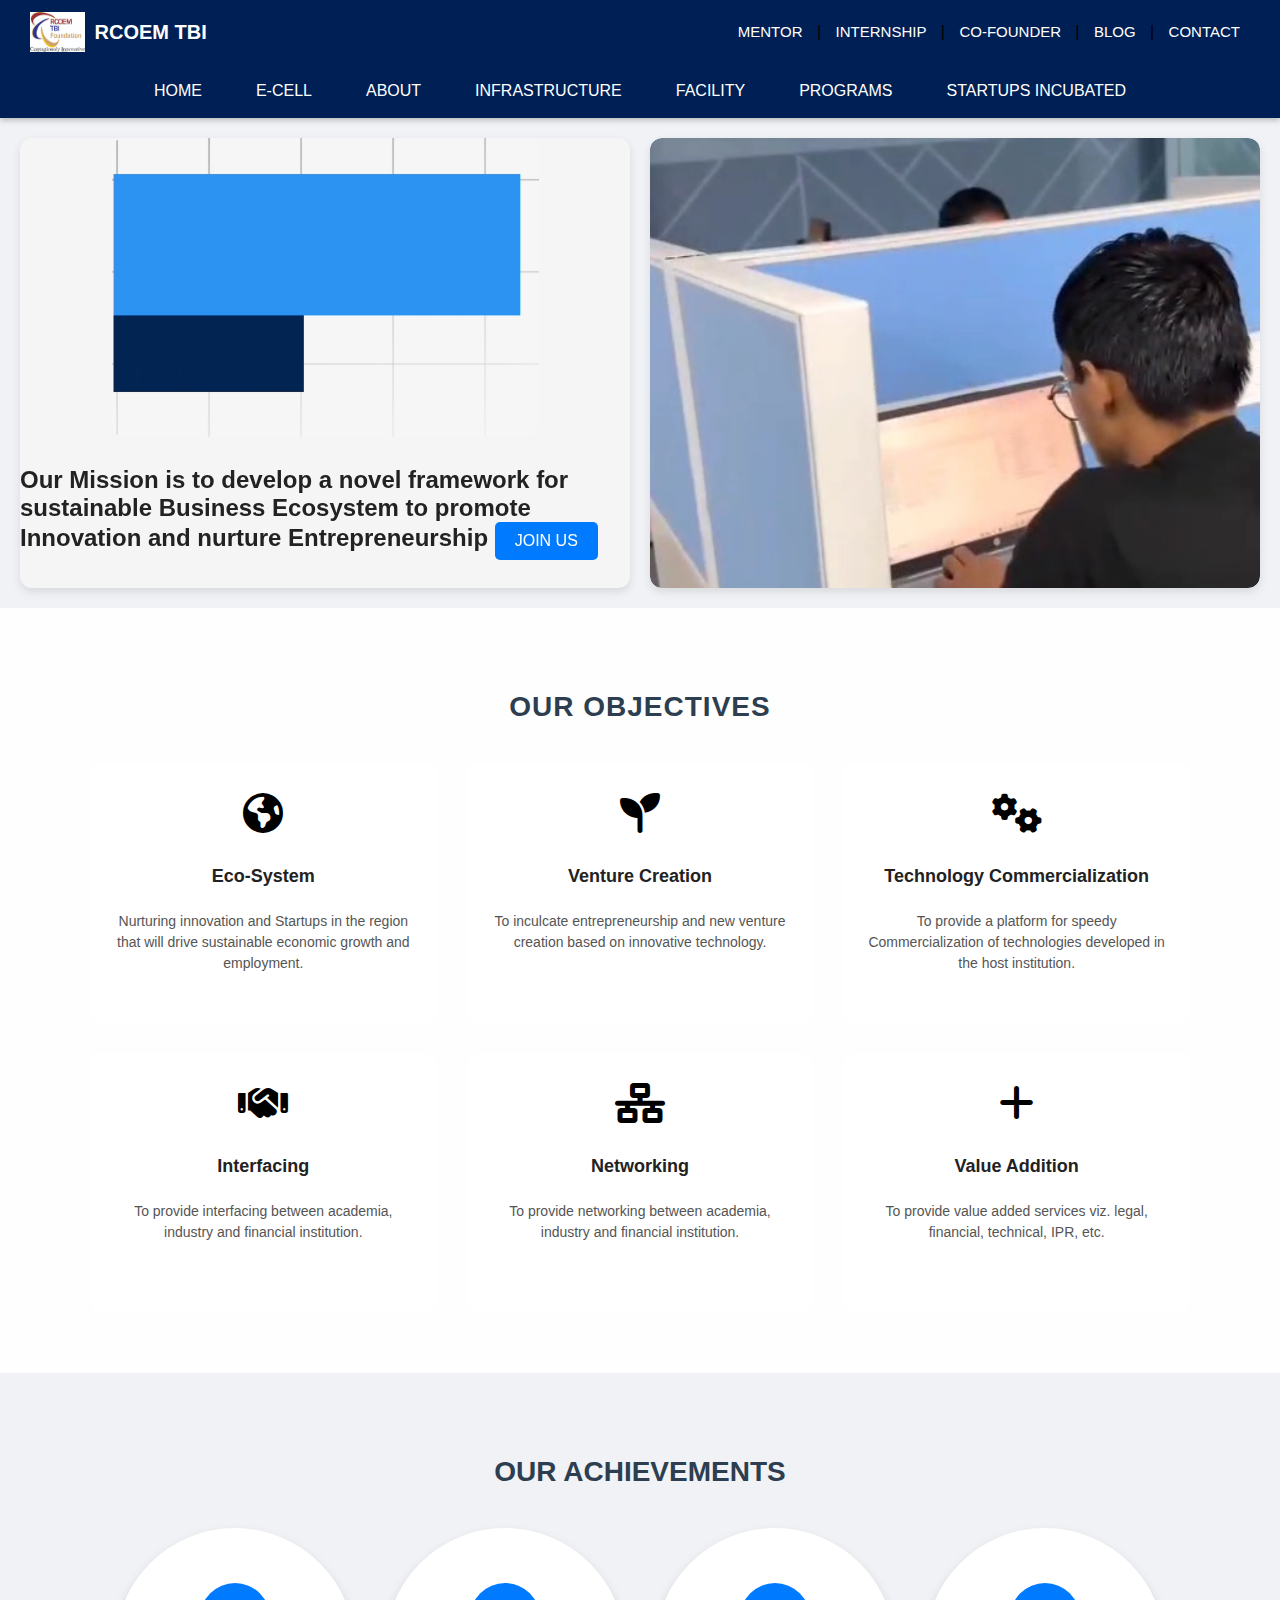
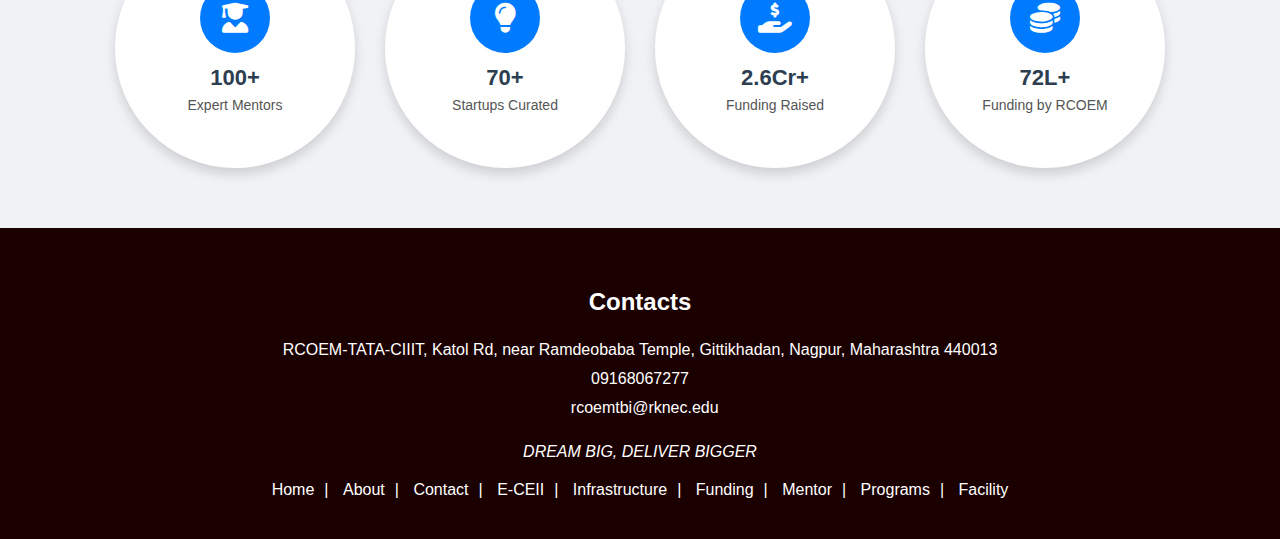
<file: index.html>
<!DOCTYPE html>
<html lang="en">

<head>
    <meta charset="UTF-8">
    <meta name="viewport" content="width=device-width, initial-scale=1.0">
    <title>HOME-RCOEM TBI</title>
    <link rel="stylesheet" href="style.css">
    <link rel="stylesheet" href="https://cdnjs.cloudflare.com/ajax/libs/font-awesome/6.4.0/css/all.min.css">

</head>

<body>
    <div class="main">
         <nav class="navbar">
   
    <div class="top-row">
      <div class="logo">
        <img src="tbi_logo.png" alt="Logo">
        RCOEM TBI
      </div>
      <div>
        <a href="http://rcoemtbi.org/mentor/" target="_blank" >MENTOR</a> |
        <a href="http://rcoemtbi.org/intership/" target="_blank" >INTERNSHIP</a> |
        <a href="http://rcoemtbi.org/elementor-2619/" target="_blank" >CO-FOUNDER </a> |
        <a href="http://rcoemtbi.org/blog/" target="_blank" >BLOG</a> |
        <a href="http://rcoemtbi.org/contact/" target="_blank" >CONTACT</a>
      </div>
    </div>

    <div class="bottom-row">
      <a href="./index.html">HOME</a>
      <a href="./E-CELL.html"  target="_blank"  >E-CELL</a>
      <a href="http://rcoemtbi.org/about/" target="_blank" >ABOUT</a>
      <a href="http://rcoemtbi.org/infrastructure/" target="_blank" >INFRASTRUCTURE</a>
      <a href="http://rcoemtbi.org/facility-2/"  target="_blank"   >FACILITY</a>
      <a href="http://rcoemtbi.org/programs/" target="_blank"    >PROGRAMS</a>
      <a href="http://rcoemtbi.org/startups-incubated/" target="_blank"  >STARTUPS INCUBATED</a>
    </div>
  </nav>

  <div class="container">

 
  <div class="left-section">
    

    <div class="upper">
      <video src="start3.mp4"  autoplay muted ></video>
    </div>
    
   
    <div class="lower">
     <h2>Our Mission is to develop a novel framework for sustainable Business Ecosystem to promote Innovation and nurture Entrepreneurship <button class="b">JOIN US </button>    </button></h2>    </div>

  </div>

  <div class="right-section">
    <video src="start1.mp4" autoplay muted loop></video>
  </div>

</div>

<section class="objectives">
  <h2>OUR OBJECTIVES</h2>
  <div class="objectives-grid">
    
    <div class="card">
      <i class="fa-solid fa-earth-americas"></i>
      <h3>Eco-System</h3>
      <p>Nurturing innovation and Startups in the region that will drive sustainable economic growth and employment.</p>
    </div>
    
    <div class="card">
      <i class="fa-solid fa-seedling"></i>
      <h3>Venture Creation</h3>
      <p>To inculcate entrepreneurship and new venture creation based on innovative technology.</p>
    </div>
    
    <div class="card">
      <i class="fa-solid fa-gears"></i>
      <h3>Technology Commercialization</h3>
      <p>To provide a platform for speedy Commercialization of technologies developed in the host institution.</p>
    </div>
    
    <div class="card">
      <i class="fa-solid fa-handshake"></i>
      <h3>Interfacing</h3>
      <p>To provide interfacing between academia, industry and financial institution.</p>
    </div>
    
    <div class="card">
      <i class="fa-solid fa-network-wired"></i>
      <h3>Networking</h3>
      <p>To provide networking between academia, industry and financial institution.</p>
    </div>
    
    <div class="card">
      <i class="fa-solid fa-plus"></i>
      <h3>Value Addition</h3>
      <p>To provide value added services viz. legal, financial, technical, IPR, etc.</p>
    </div>
    
  </div>
</section>
<section class="a-section">
  <h2>OUR ACHIEVEMENTS</h2>
  <div class="a-container">

    <div class="a-card">
      <div class="a-icon"><i class="fas fa-user-graduate"></i></div>
      <div class="a-number">100+</div>
      <div class="a-text">Expert Mentors</div>
    </div>

    
    <div class="a-card">
      <div class="a-icon"><i class="fas fa-lightbulb"></i></div>
      <div class="a-number">70+</div>
      <div class="a-text">Startups Curated</div>
    </div>

  
    <div class="a-card">
      <div class="a-icon"><i class="fas fa-hand-holding-usd"></i></div>
      <div class="a-number">2.6Cr+</div>
      <div class="a-text">Funding Raised</div>
    </div>

    
    <div class="a-card">
      <div class="a-icon"><i class="fas fa-coins"></i></div>
      <div class="a-number">72L+</div>
      <div class="a-text">Funding by RCOEM</div>
    </div>

  </div>
</section>

   <footer class="footer">
        <h2>Contacts</h2>
        <div class="contact-info">
            <div> RCOEM-TATA-CIIIT, Katol Rd, near Ramdeobaba Temple, Gittikhadan, Nagpur, Maharashtra 440013</div>
            <div> 09168067277</div>
            <div>️ <a href="mailto:rcoemtbi@rknec.edu">rcoemtbi@rknec.edu</a></div>
        </div>

       

        <div class="slogan">DREAM BIG, DELIVER BIGGER</div>

        <div class="quick-links">
            <a href="#">Home</a>|
            <a href="#">About</a>|
            <a href="#">Contact</a>|
            <a href="#">E-CEII</a>|
            <a href="#">Infrastructure</a>|
            <a href="#">Funding</a>|
            <a href="#">Mentor</a>|
            <a href="#">Programs</a>|
            <a href="#">Facility</a>
        </div>
    </footer>


</body>
</html>
</file>
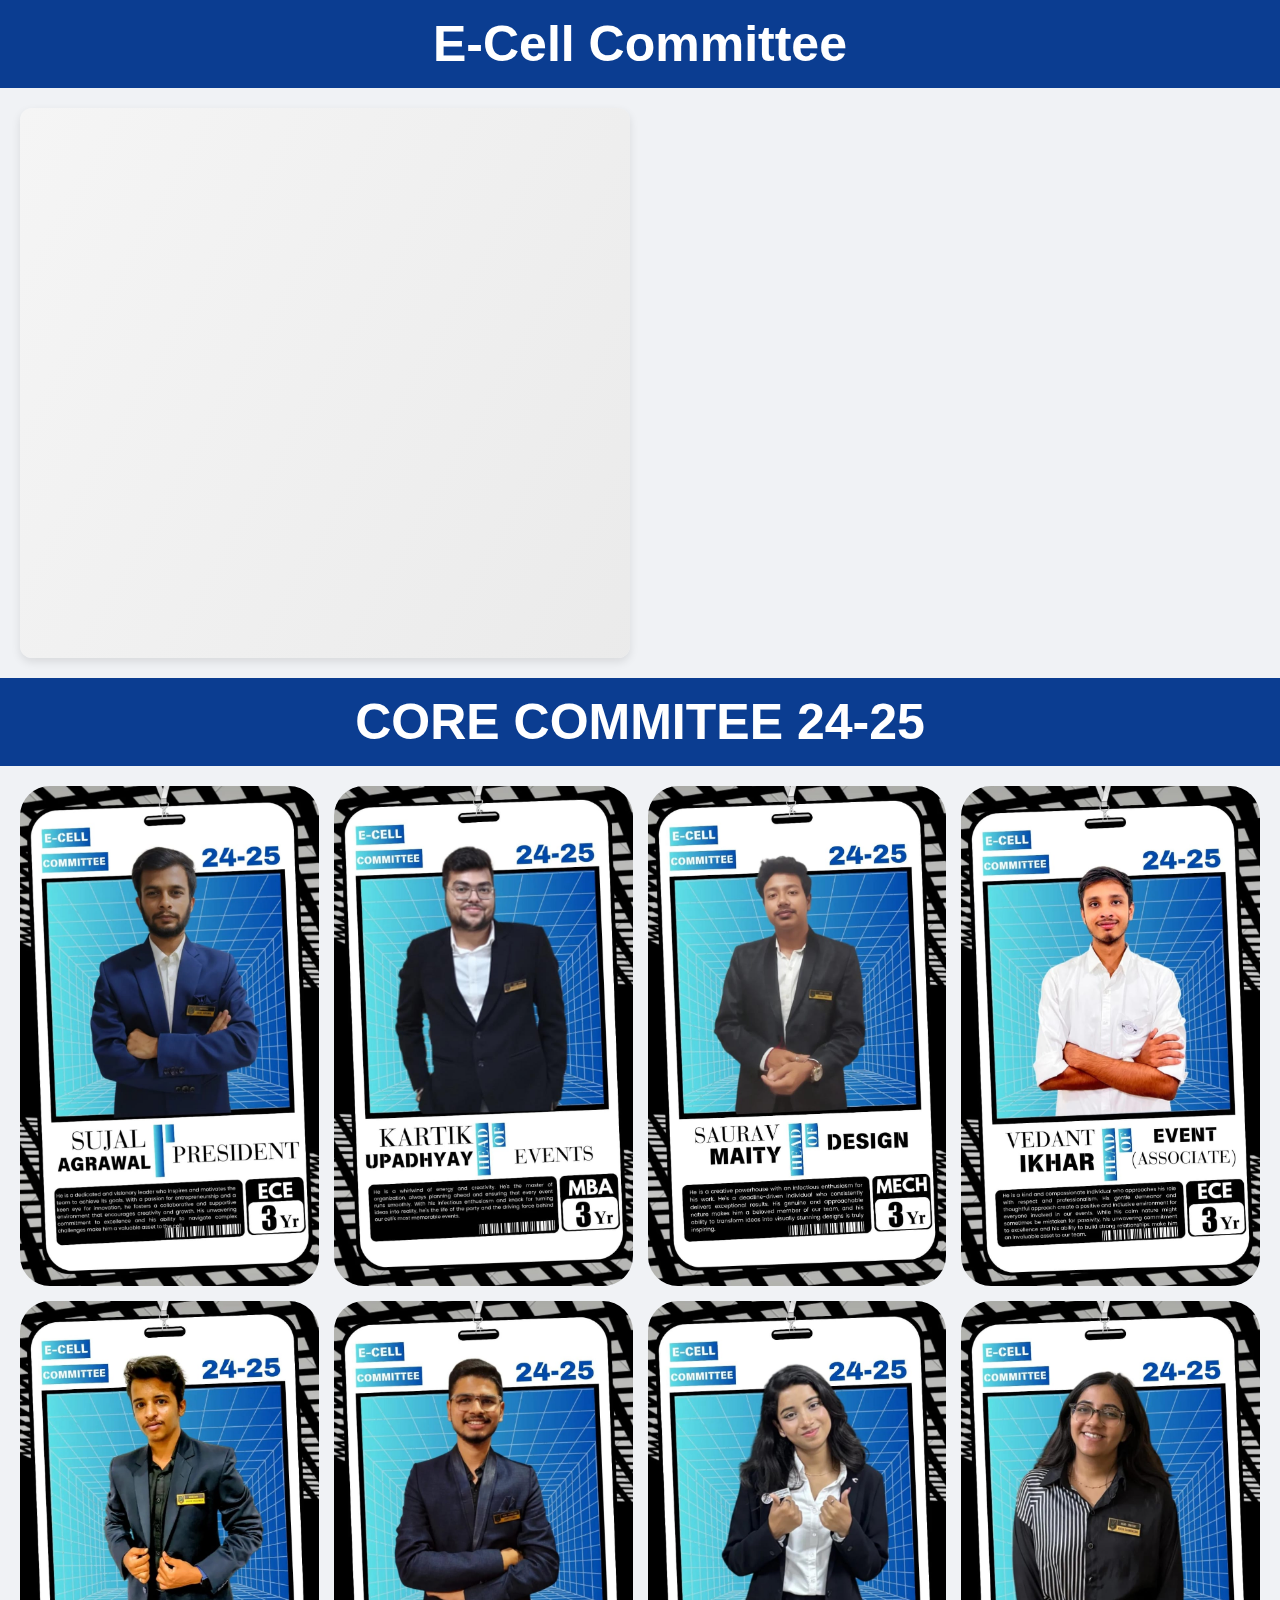
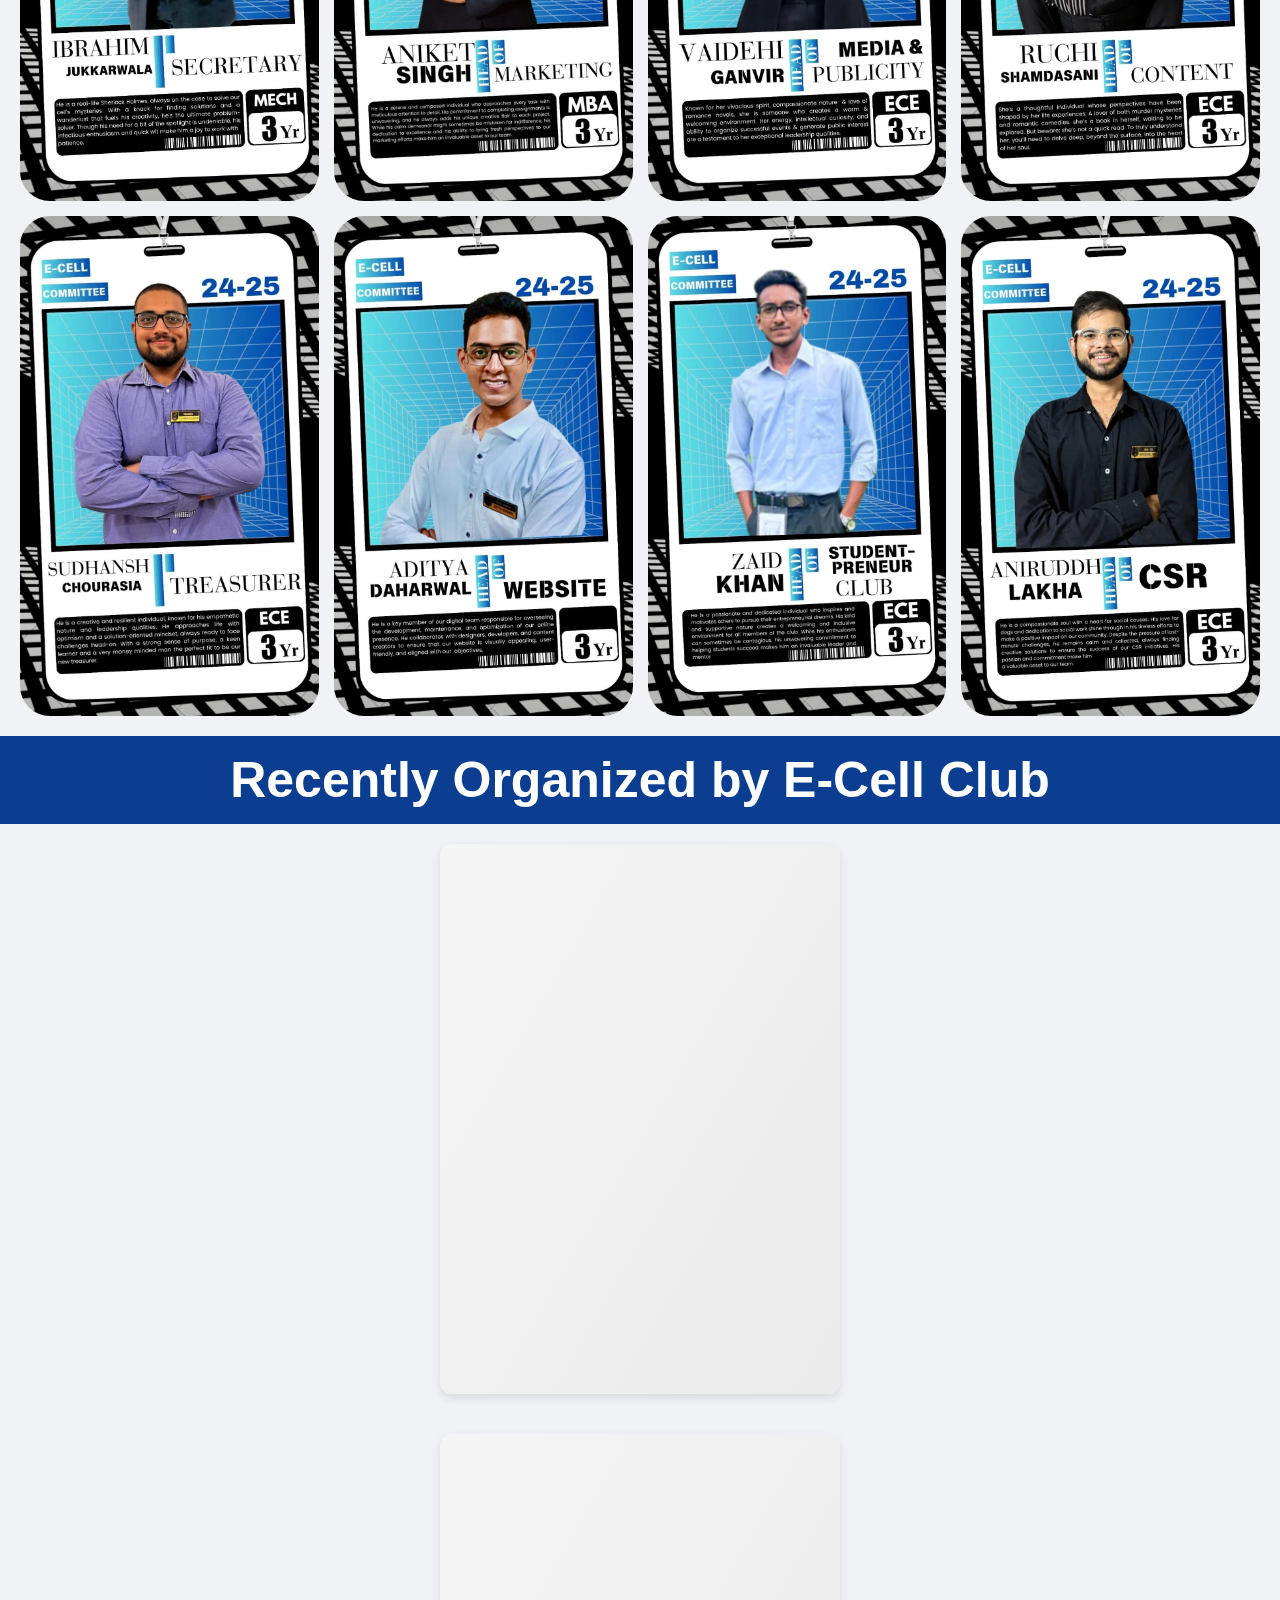
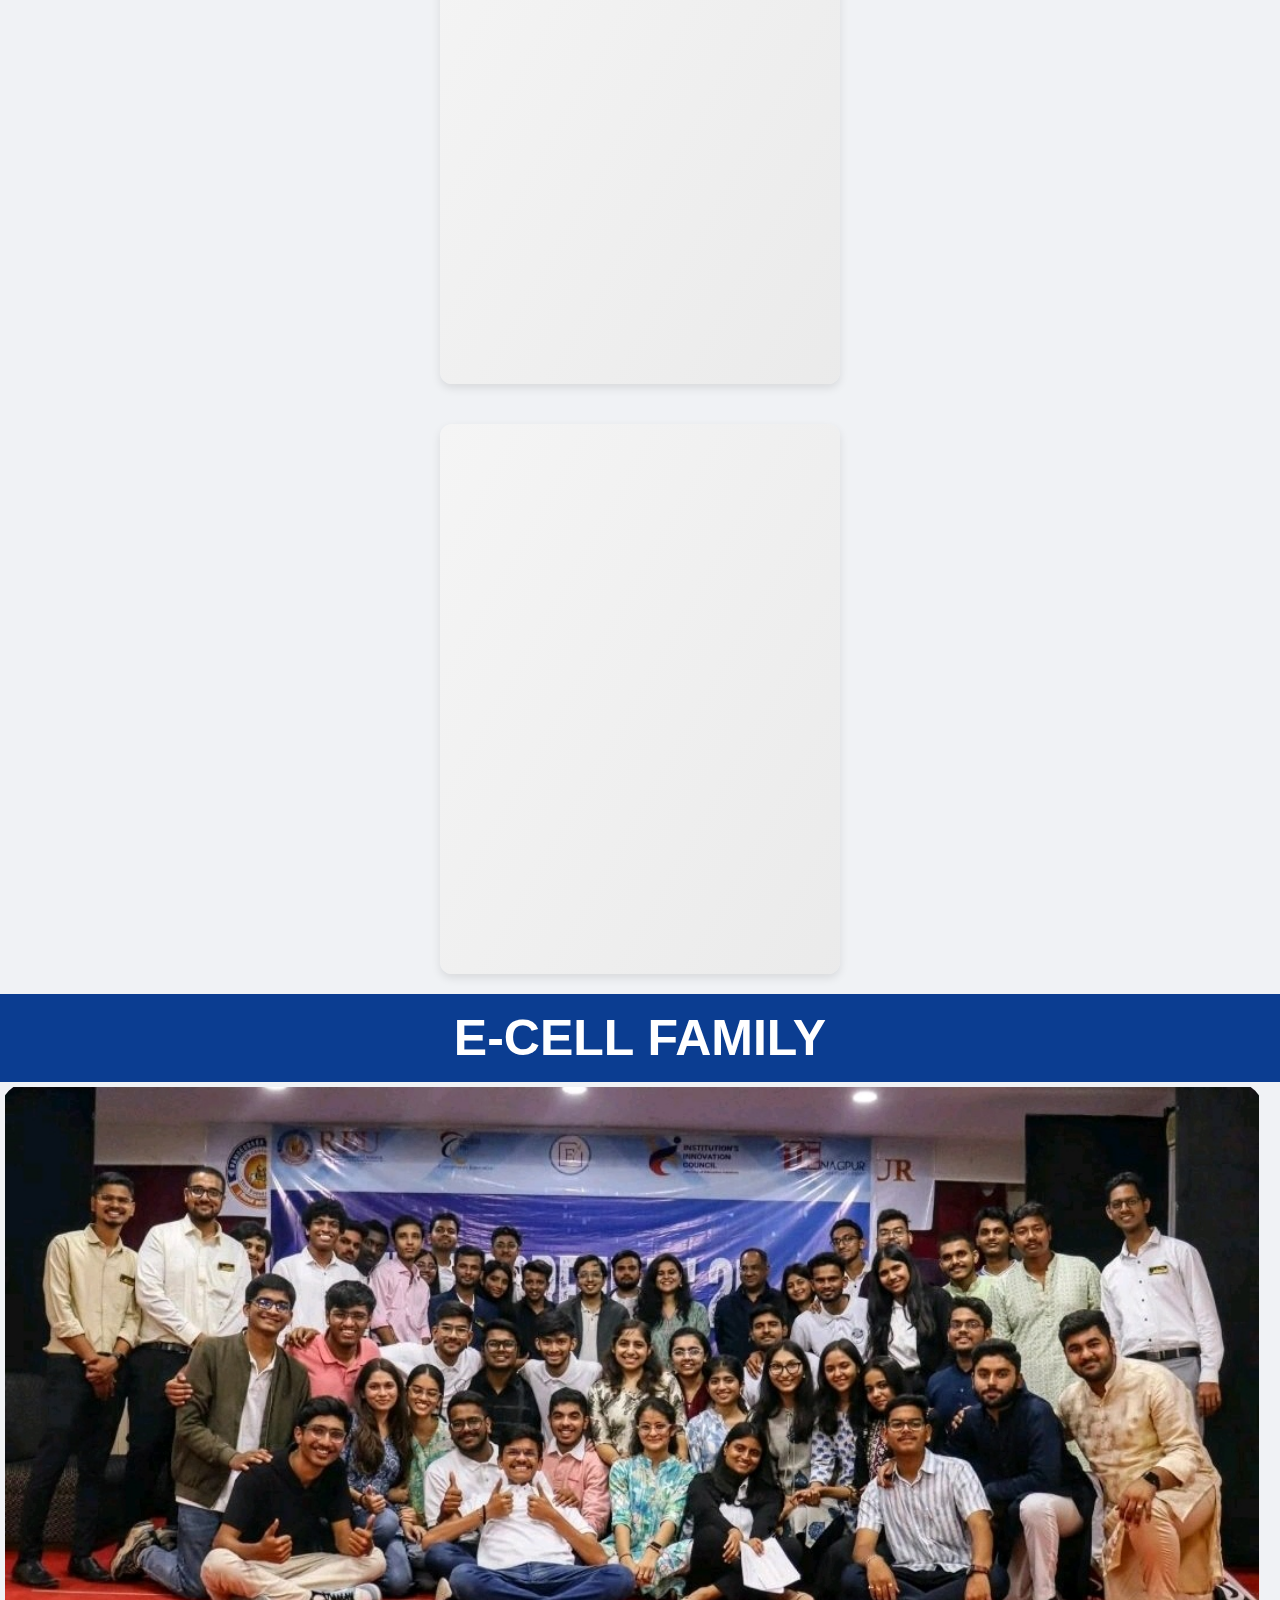
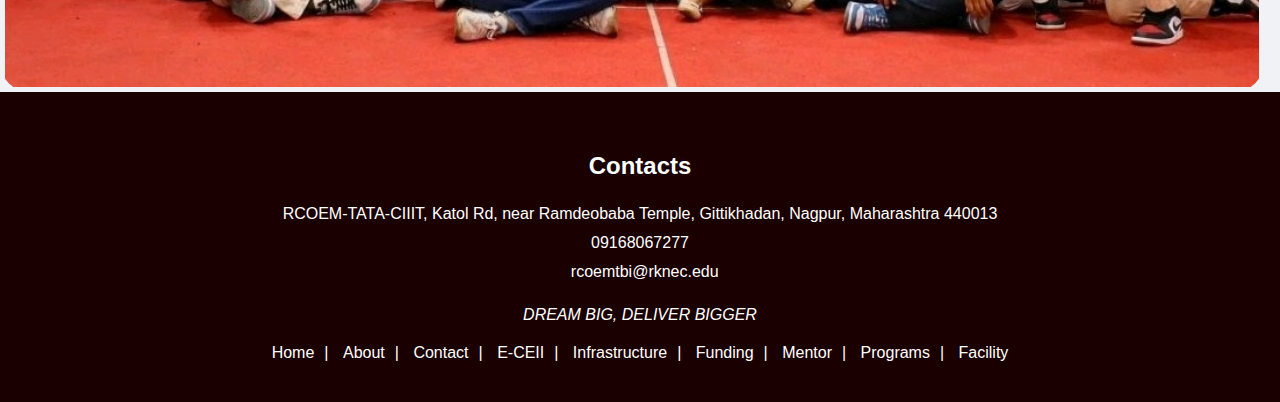
<file: E-CELL.html>
<!DOCTYPE html>
<html lang="en">
<head>
    <meta charset="UTF-8">
    <meta name="viewport" content="width=device-width, initial-scale=1.0">
    <title>E-CELL</title>
     <link rel="stylesheet" href="E-CELL.css">
</head>
<body>
    <nav class="navbar">
  <h1>E-Cell Committee</h1>
</nav>

     <div class="container">

    
    <div class="left-section">

     
      <div class="upper">
        <h1>Our Mission</h1> 
        <p>E-Cell strives to empower students by providing. Through mentorship, workshops, and collaborative events, we equip aspiring entrepreneurs with the tools, resources, and networks needed to turn their ideas into successful ventures, fostering creativity and real-world problem-solving skills among the student community.</p>
      </div>

     
      <div class="lower">
        <h1>Our Vision</h1>
        <p>Our vision is to cultivate a vibrant entrepreneurial  encouraged to challenge norms, startups. We aim to create future leaders who not only excel in business but also contribute meaningfully to society, driving positive change through creativity and entrepreneurship.</p>
      </div>

    </div>

   
    <div class="right-section">
      <video src="ecell.mp4"  autoplay muted loop ></video>
    </div>

  </div>
<nav class="navbar">
  <h1>CORE COMMITEE 24-25</h1>
</nav>
<div class="masonry">
    <a href="https://example.com/link1" class="card"><img src="a1.jpeg" alt="Photo 1"></a>
    <a href="https://example.com/link2" class="card"><img src="a5.jpeg" alt="Photo 2"></a>
    <a href="https://example.com/link3" class="card"><img src="a9.jpeg" alt="Photo 3"></a>
    <a href="https://example.com/link4" class="card"><img src="a12.jpeg" alt="Photo 4"></a>
    <a href="https://example.com/link5" class="card"><img src="a2.jpeg" alt="Photo 5"></a>
    <a href="https://example.com/link6" class="card"><img src="a6.jpeg" alt="Photo 6"></a>
    <a href="https://example.com/link7" class="card"><img src="a7.jpeg" alt="Photo 7"></a>
    <a href="https://example.com/link8" class="card"><img src="a8.jpeg" alt="Photo 8"></a>
    <a href="https://example.com/link9" class="card"><img src="a3.jpeg"alt="Photo 9"></a>
    <a href="https://example.com/link10" class="card"><img src="a10.jpeg" alt="Photo 10"></a>
    <a href="https://example.com/link11" class="card"><img src="a11.jpeg" alt="Photo 11"></a>
    <a href="https://example.com/link12" class="card"><img src="a4.jpeg" alt="Photo 12"></a>
</div>


<nav class="navbar">
  <h1>Recently Organized by E-Cell Club</h1>
</nav>
  <div class="container">
      
    <div class="right-section">
      <video src="T1.mp4"  autoplay muted loop ></video>
    </div>


    
    <div class="left-section">

      
      <div class="upper">
        <h1>Transpreneur</h1> 
        <p>‘Transprenuer’ is an engaging platform where students connect with technology experts and entrepreneurs, fostering invaluable interactions that inspire innovation and entrepreneurial spirit. It’s a catalyst for learning and collaboration, shaping the future leaders of technology-driven industries.</p>     </div>

      
      <div class="lower">
    </div>

    </div>

    
    <div class="right-section">
      <video src="T2.mp4"  autoplay muted loop ></video>
    </div>

  </div>

  <div class="container">
     
    <div class="right-section">
      <video src="I1.mp4"  autoplay muted loop ></video>
    </div>


    
    <div class="left-section">

     
      <div class="upper">
        <h1>Ideathons</h1> 
        <p>‘‘Ideathon’ is an exciting forum where young minds pitch their innovative ideas to experts, receiving invaluable feedback and validation. It cultivates creativity and entrepreneurial skills, empowering participants to refine their concepts for real-world impact.</p>     </div>

     
      <div class="lower">
    </div>

    </div>

    <div class="right-section">
      <video src="I2.mp4"  autoplay muted loop ></video>
    </div>

  </div>

<div class="container">
      
    <div class="right-section">
      <video src="I4.mp4"  autoplay muted loop ></video>
    </div>



    <div class="left-section">

      
      <div class="upper">
        <h1>IdeaTech Expo</h1> 
        <p> Ideatech Expo’ is a vibrant showcase where students and startups present their projects and startups, highlighting innovation and fostering networking opportunities.</p>     </d
      <div class="lower">
    </div>

    </div>

 
    <div class="right-section">
      <video src="I3.mp4"  autoplay muted loop ></video>
    </div>

  </div>
  <nav class="navbar">
  <h1>E-CELL FAMILY</h1>
</nav>
<div class="photo-container">
  <img src="grp.jpg" alt="Photo">
</div>




 <footer class="footer">
        <h2>Contacts</h2>
        <div class="contact-info">
            <div> RCOEM-TATA-CIIIT, Katol Rd, near Ramdeobaba Temple, Gittikhadan, Nagpur, Maharashtra 440013</div>
            <div> 09168067277</div>
            <div>️ <a href="mailto:rcoemtbi@rknec.edu">rcoemtbi@rknec.edu</a></div>
        </div>

       

        <div class="slogan">DREAM BIG, DELIVER BIGGER</div>

        <div class="quick-links">
            <a href="#">Home</a>|
            <a href="#">About</a>|
            <a href="#">Contact</a>|
            <a href="#">E-CEII</a>|
            <a href="#">Infrastructure</a>|
            <a href="#">Funding</a>|
            <a href="#">Mentor</a>|
            <a href="#">Programs</a>|
            <a href="#">Facility</a>
        </div>
    </footer>

</div>
</body>
</html>
</file>
<file: style.css>
body {
      margin: 0;
      font-family: 'Segoe UI', Tahoma, Geneva, Verdana, sans-serif;
      background: #f0f2f5;
    }

    .navbar {
      position: sticky;
      top: 0;
      z-index: 1000;
      box-shadow: 0 2px 6px rgba(0, 0, 0, 0.25);
    }

   
    .top-row {
      background: #001F54; 
      display: flex;
      justify-content: space-between;
      align-items: center;
      padding: 12px 30px;
    }

    .logo {
      display: flex;
      align-items: center;
      gap: 10px;
      font-size: 20px;
      font-weight: bold;
      color: white;
    }

    .logo img {
      height: 40px;
      width: auto;
    }

    .top-row a {
      color: white;
      text-decoration: none;
      font-size: 15px;
      margin: 0 10px;
      transition: color 0.3s ease;
    }

    .top-row a:hover {
      color: #ffd700;
    }

   
    .bottom-row {
      background: #001F54;
      display: flex;
      justify-content: center;
      flex-wrap: wrap;
      gap: 30px;
      padding: 12px 20px;
    }

    .bottom-row a {
      color: white;
      text-decoration: none;
      font-size: 16px;
      padding: 6px 12px;
      border-radius: 6px;
      position: relative;
      transition: all 0.3s ease;
    }

    .bottom-row a::after {
      content: '';
      position: absolute;
      width: 0;
      height: 2px;
      bottom: 0;
      left: 0;
      background-color: #ffd700;
      transition: width 0.3s ease;
      border-radius: 1px;
    }

    .bottom-row a:hover::after {
      width: 100%;
    }

    .bottom-row a:hover {
      background: rgba(255, 215, 0, 0.15);
      color: #fff;
    }

    @media (max-width: 768px) {
      .top-row, .bottom-row {
        flex-direction: column;
        align-items: flex-start;
        gap: 10px;
      }
      .bottom-row {
        gap: 15px;
      }
    }
.container {
  display: flex;
  height: 450px;
  gap: 20px;
  padding: 20px;
}

.left-section {
  flex: 1;
  background: #f5f5f5;
  display: flex;
  flex-direction: column;
  padding: 0px;
  border-radius: 12px;
  box-shadow: 0 4px 10px rgba(0, 0, 0, 0.1);
}

.left-section .upper,
.left-section .lower {
  flex: 1; 
  display: flex;
  align-items: center;
  justify-content: center;
}

.left-section h2 {
  margin: 0;
  color: #222;
}

.left-section video{
    width: 70%;
  height: 100%;
  object-fit: cover;
  border-radius: 12px;
}
.b {
  padding: 10px 20px;
  background-color: #007BFF;  
  color: white;
  border: none;
  border-radius: 5px;
  font-size: 16px;
  cursor: pointer;
  transition: 0.3s;
}

.b:hover {
  background-color: #0056b3; 
}



.right-section {
  flex: 1;
  overflow: hidden;
  border-radius: 12px;
  box-shadow: 0 4px 10px rgba(0, 0, 0, 0.1);
}

.right-section video {
  width: 100%;
  height: 100%;
  object-fit: cover;
  border-radius: 12px;
}


.objectives {
  text-align: center;
  padding: 60px 20px;
  background: linear-gradient(rgba(255,255,255,0.9), rgba(255,255,255,0.9)), 
              url("https://www.transparenttextures.com/patterns/square-bg.png");
}

.objectives h2 {
  font-size: 28px;
  font-weight: bold;
  margin-bottom: 40px;
  color: #2c3e50;
  letter-spacing: 1px;
}

.objectives-grid {
  display: grid;
  grid-template-columns: repeat(auto-fit, minmax(280px, 1fr));
  gap: 30px;
  max-width: 1100px;
  margin: 0 auto;
  align-items: stretch;
}

.card {
  background: #fff;
  border-radius: 12px;
  padding: 30px 20px;

  display: flex;
  flex-direction: column;
  justify-content: flex-start;
  height: 200px;
  transition: background 0.4s ease, color 0.4s ease;
  border-color: #000;
}

.card i {
  font-size: 40px;
  color: #000;
  margin-bottom: 15px;
  display: inline-block;
  transition: color 0.4s ease;
}

.card h3 {
  font-size: 18px;
  font-weight: bold;
  margin-bottom: 10px;
  color: #222;
  transition: color 0.4s ease;
}

.card p {
  font-size: 14px;
  color: #555;
  line-height: 1.5;
  transition: color 0.4s ease;
}


.card:hover {
  background: #0a2a66; 
}

.card:hover h3,
.card:hover p,
.card:hover i {
  color: #fff;
}

.a-section {
    text-align: center;
    padding: 60px 20px;
  }

  .a-section h2 {
    font-size: 28px;
    color: #2c3e50;
    margin-bottom: 40px;
  }

  .a-container {
    display: flex;
    flex-wrap: wrap;
    justify-content: center;
    gap: 20px;
  }

  .a-card {
    background: #ffffff;
    width: 180px;
    padding: 20px;
    border-radius: 12px;
    box-shadow: 0 4px 6px rgba(0,0,0,0.1);
    text-align: center;
  }

  .a-icon {
    background: #007bff;
    color: white;
    width: 50px;
    height: 50px;
    line-height: 50px;
    font-size: 24px;
    border-radius: 50%;
    margin: 0 auto 15px;
  }

  .a-number {
    font-size: 24px;
    font-weight: bold;
    margin-bottom: 5px;
  }

 .a-text {
    font-size: 14px;
    color: #555;
  }
  .a:hover {
  background: #0a2a66;
}



.a-section {
      text-align: center;
      padding: 60px 20px;
    }

    .a-section h2 {
      font-size: 28px;
      color: #2c3e50;
      margin-bottom: 40px;
    }

    .a-container {
      display: flex;
      flex-wrap: wrap;
      justify-content: center;
      gap: 30px;
    }

    
    .a-card {
      background: #ffffff;
      width: 200px;
      height: 200px;
      border-radius: 50%;
      box-shadow: 0 6px 12px rgba(0,0,0,0.15);
      text-align: center;
      cursor: pointer;
      transition: transform 0.3s, background 0.3s;
      display: flex;
      flex-direction: column;
      justify-content: center;
      align-items: center;
    }

   
    .a-card:hover {
      transform: scale(1.05);
      background: #eaf4ff;
    }

    .a-icon {
      font-size: 30px;
      background: #007bff;
      color: #fff;
      width: 70px;
      height: 70px;
      border-radius: 50%;
      display: flex;
      justify-content: center;
      align-items: center;
      margin-bottom: 12px;
    }

    .a-number {
      font-size: 22px;
      font-weight: bold;
      margin-bottom: 6px;
      color: #2c3e50;
    }

    .a-text {
      font-size: 14px;
      color: #555;
    }
    body {
            margin: 0;
            font-family: Arial, sans-serif;
        }

        .footer {
            background-color: #1b0000; 
            color: white;
            padding: 40px 20px;
            text-align: center;
        }

        .footer h2 {
            margin-bottom: 20px;
        }

        .contact-info {
            margin-bottom: 20px;
            line-height: 1.8;
        }

        .contact-info a {
            color: white;
            text-decoration: none;
            margin-left: 5px;
        }

        .social-icons img {
            width: 25px;
            margin: 0 10px;
            vertical-align: middle;
        }

        .quick-links {
            margin-top: 20px;
        }

        .quick-links a {
            color: white;
            text-decoration: none;
            margin: 0 10px;
        }

        .slogan {
            margin: 20px 0;
            font-style: italic;
        }
</file>
<file: E-CELL.css>
body {
      margin: 0;
      font-family: 'Segoe UI', Tahoma, Geneva, Verdana, sans-serif;
      background: #f0f2f5;
    }
.navbar {
  width: 100%;
  background-color: #0b3d91; 
  padding: 15px 0;
  text-align: center;
}

.navbar h1 {
  color: white;
  margin: 0;
  font-size: 50px;
  font-family: Arial, sans-serif;
}



.container {
  display: flex;
  height: 550px;
  gap: 20px;
  padding: 20px;
}


.left-section {
  flex: 1;
  background: linear-gradient(120deg, #f5f5f5, #e0e0e0);
  display: flex;
  flex-direction: column;
  border-radius: 12px;
  box-shadow: 0 4px 10px rgba(0, 0, 0, 0.1);
  overflow: hidden;
}


.left-section .upper,
.left-section .lower {
  flex: 1;
  display: flex;
  flex-direction: column;
  justify-content: flex-start;
  align-items: flex-start;
  padding: 20px;

  opacity: 0;
  transform: translateY(20px);
  animation: fadeInUp 1s forwards;
  transition: transform 0.3s, box-shadow 0.3s;
}

.left-section .lower {
  animation-delay: 0.5s;
}


.left-section .upper:hover,
.left-section .lower:hover {
  transform: scale(1.02);
  box-shadow: 0 8px 20px rgba(0,0,0,0.15);
}

@keyframes fadeInUp {
  to {
    opacity: 1;
    transform: translateY(0);
  }
}


.left-section h1 {
  margin-bottom: 10px;
  color: #0b3d91;
}

.left-section p {
  margin: 0;
  max-width: 400px;
  font-size: 16px;
  line-height: 1.6;
  color: #333;
}


.right-section {
  flex: 1;
  overflow: hidden;
  border-radius: 12px;
  box-shadow: 0 4px 10px rgba(0, 0, 0, 0.1);

  transform: translateX(50px);
  opacity: 0;
  animation: slideIn 1s forwards;
  animation-delay: 0.8s;
  transition: transform 0.3s;
}

.right-section:hover {
  transform: scale(1.02);
}

@keyframes slideIn {
  to {
    transform: translateX(0);
    opacity: 1;
  }
}


.right-section video {
  width: 100%;
  height: 100%;
  object-fit: cover;
  border-radius: 12px;
  transition: transform 0.3s;
}

.right-section video:hover {
  transform: scale(1.05);
}


@keyframes gradientShift {
  0% { background-position: 0% 50%; }
  50% { background-position: 100% 50%; }
  100% { background-position: 0% 50%; }
}

.left-section {
  background: linear-gradient(120deg, #f5f5f5, #e0e0e0, #f5f5f5);
  background-size: 400% 400%;
  animation: gradientShift 15s ease infinite;
}

.photo-container {
  width: 98%;          
  height: 600px;         
  overflow: hidden;      
  border-radius: 30px;  
  padding:5px; 
  
}

.photo-container img {
  width: 100%;
  height: 100%;
  object-fit: cover;     
  display: block;
}

 .footer {
            background-color: #1b0000; 
            color: white;
            padding: 40px 20px;
            text-align: center;
        }

        .footer h2 {
            margin-bottom: 20px;
        }

        .contact-info {
            margin-bottom: 20px;
            line-height: 1.8;
        }

        .contact-info a {
            color: white;
            text-decoration: none;
            margin-left: 5px;
        }

        .social-icons img {
            width: 25px;
            margin: 0 10px;
            vertical-align: middle;
        }

        .quick-links {
            margin-top: 20px;
        }

        .quick-links a {
            color: white;
            text-decoration: none;
            margin: 0 10px;
        }

        .slogan {
            margin: 20px 0;
            font-style: italic;
        }




        .masonry {
    display: grid;
    grid-template-columns: repeat(4, 1fr); 
    gap: 15px;
    padding: 20px;
}

.card {
    background: #fff;
    border-radius: 30px;
    overflow: hidden;
    text-decoration: none;
    height: 500px; 
    display: flex;
    align-items: center;
    justify-content: center;
    transition: transform 0.3s, box-shadow 0.3s;
}

.card img {
    width: 100%;
    height: 100%;
    object-fit: cover; 
}

.card:hover {
    transform: translateY(-5px);
    box-shadow: 0 10px 20px rgba(0,0,0,0.2);
}
</file>
